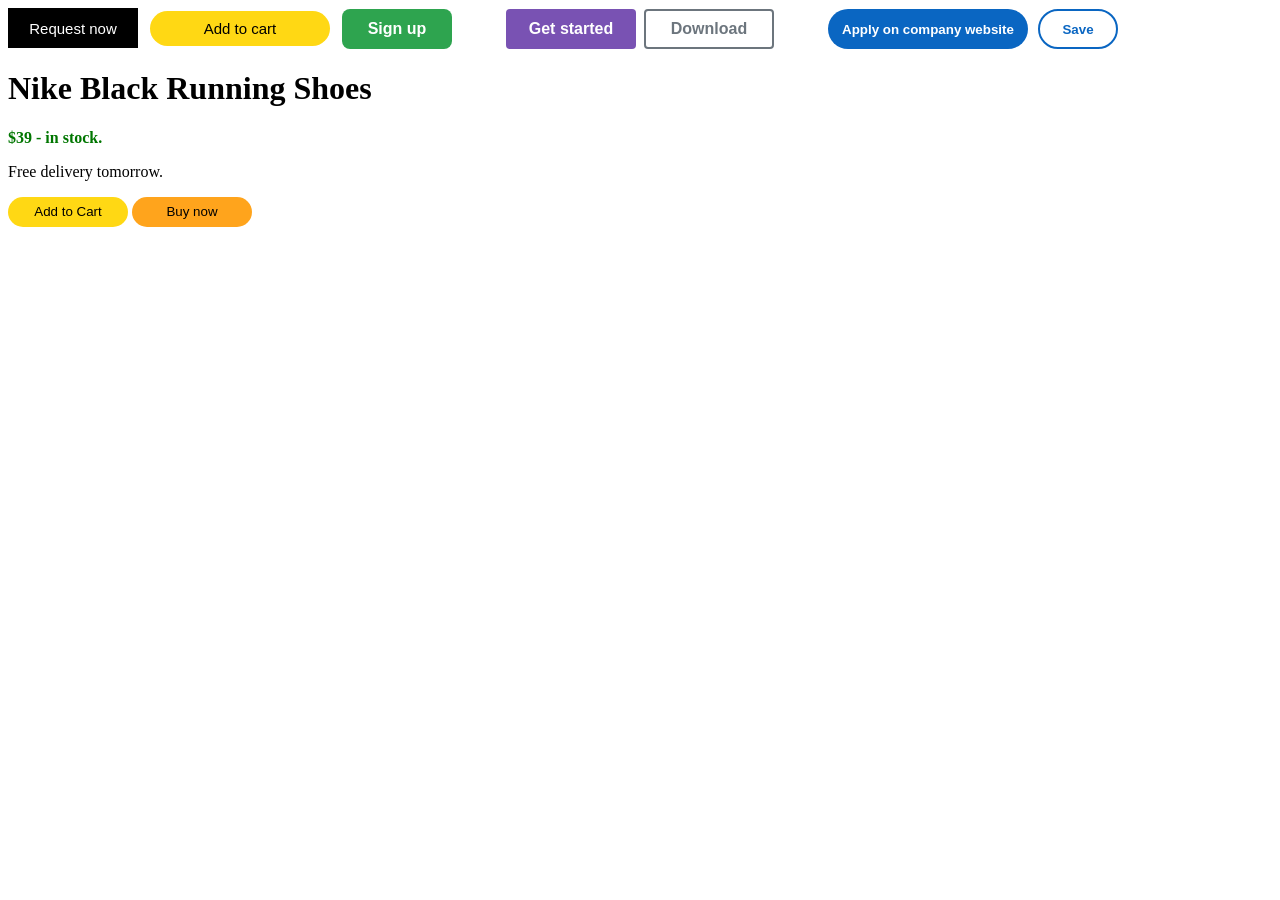
<file: index.html>
<!DOCTYPE html>
<html lang="es">
<head>
    <meta charset="UTF-8">
    <meta name="viewport" content="width=device-width, initial-scale=1.0">
    <title>Practica</title>
    <link rel="stylesheet" href="style.css">
</head>
<body>
    <button class="uber">Request now</button>
    <button class="amazon">Add to cart</button>
    <button class="github">Sign up</button>
    <button class="bs-start">Get started</button>
    <button class="bs-download">Download</button>
    <button class="linked-apply">Apply on company website</button>
    <button class="linked-save">Save</button>

    <h1 class="type">Nike Black Running Shoes</h1>
    <p class="price">$39 - in stock.</p>
    <p class="delivery">Free delivery tomorrow.</p>

    <button class="cart">Add to Cart</button>
    <button class="buy">Buy now</button>
</body>
</html>
</file>
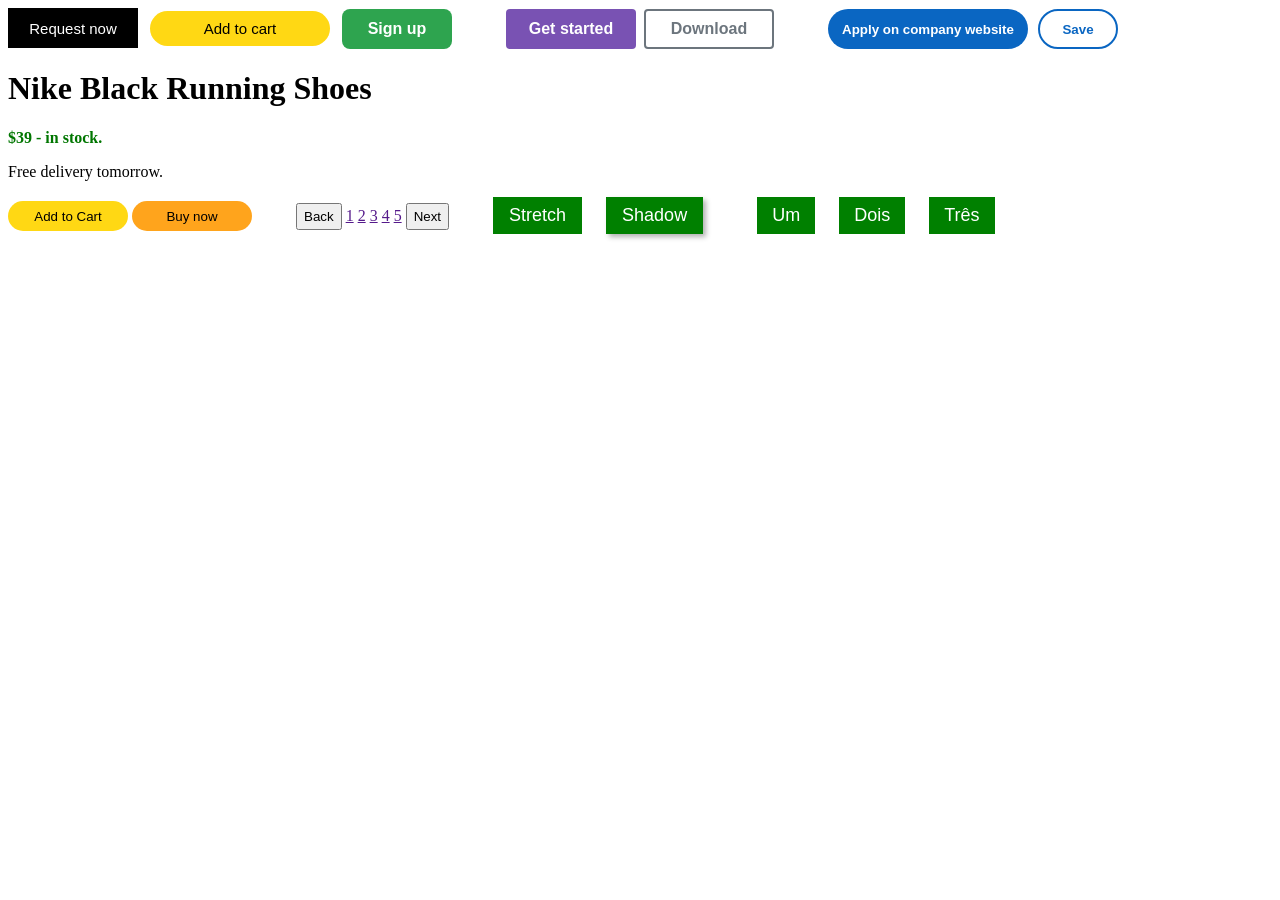
<file: buttons/index.html>
<!DOCTYPE html>
<html lang="es">
<head>
    <meta charset="UTF-8">
    <meta name="viewport" content="width=device-width, initial-scale=1.0">
    <title>Practica</title>
    <link rel="stylesheet" href="style.css">
</head>
<body>
    <button class="uber">Request now</button>
    <button class="amazon">Add to cart</button>
    <button class="github">Sign up</button>
    <button class="bs-start">Get started</button>
    <button class="bs-download">Download</button>
    <button class="linked-apply">Apply on company website</button>
    <button class="linked-save">Save</button>

    <h1 class="type">Nike Black Running Shoes</h1>
    <p class="price">$39 - in stock.</p>
    <p class="delivery">Free delivery tomorrow.</p>

    <button class="cart">Add to Cart</button>
    <button class="buy">Buy now</button>

    <button class="backb">Back</button>

    <a href="">1</a>
    <a href="">2</a>
    <a href="">3</a>
    <a href="">4</a>
    <a href="">5</a>

    <button class="nextb">Next</button>

    <button class="stretchb">Stretch</button>

    <button class="shadow">Shadow</button>

    <button class="uno">Um</button>
    <button class="uno">Dois</button>
    <button class="uno">Três</button>
</body>
</html>
</file>
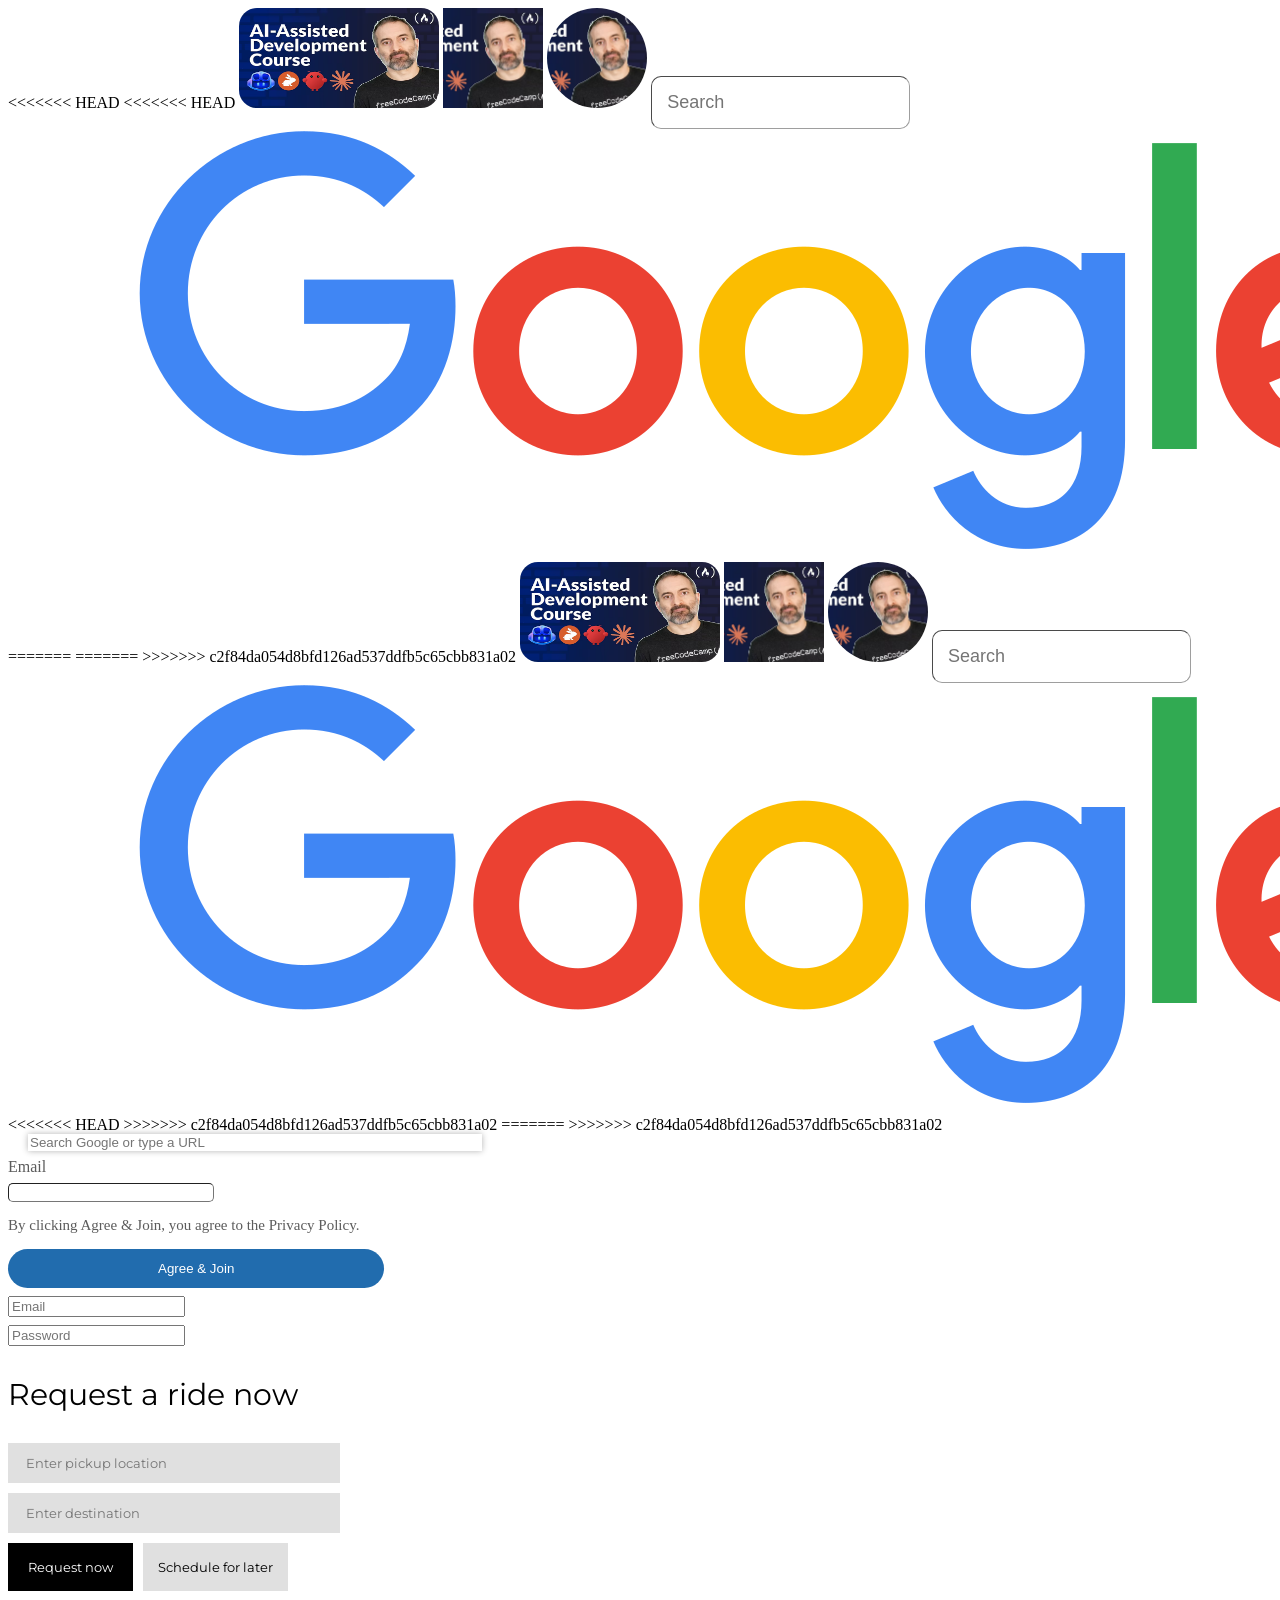
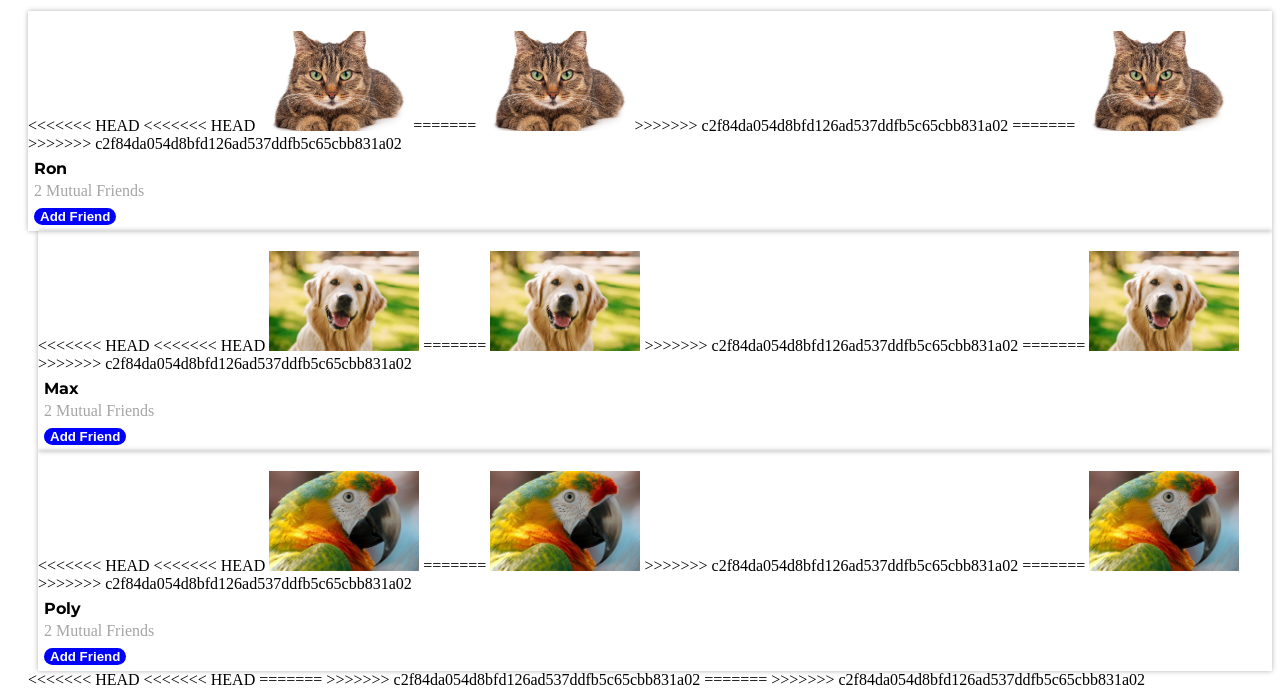
<file: practice-images/index.html>
<!DOCTYPE html>
<html lang="es">
<head>
    <meta charset="UTF-8">
    <meta name="viewport" content="width=device-width, initial-scale=1.0">
    <title>Imagenes</title>
    <link rel="stylesheet" href="style.css">
<<<<<<< HEAD
<<<<<<< HEAD
    <link rel="preconnect" href="https://fonts.googleapis.com">
<link rel="preconnect" href="https://fonts.gstatic.com" crossorigin>
<link href="https://fonts.googleapis.com/css2?family=Montserrat:ital,wght@0,100..900;1,100..900&display=swap" rel="stylesheet">
</head>
<body>
    <img class="esquinas-redondas" src="../miniaturas/min1.png" alt="Rounded Border">

    <img class="cuadrado" src="../miniaturas/min1.png" alt="Squared Border">

    <img class="redondo" src="../miniaturas/min1.png" alt="Circular">

    <input class="search-bar" type="text" placeholder="Search">

    <img class="logo-google" src="../miniaturas/googlelogo.png" alt="Logo Google">
=======
=======
>>>>>>> c2f84da054d8bfd126ad537ddfb5c65cbb831a02
</head>
<body>
    <img class="esquinas-redondas" src="/miniaturas/min1.png" alt="Rounded Border">

    <img class="cuadrado" src="/miniaturas/min1.png" alt="Squared Border">

    <img class="redondo" src="/miniaturas/min1.png" alt="Circular">

    <input class="search-bar" type="text" placeholder="Search">

    <img class="logo-google" src="/miniaturas/googlelogo.png" alt="Logo Google">
<<<<<<< HEAD
>>>>>>> c2f84da054d8bfd126ad537ddfb5c65cbb831a02
=======
>>>>>>> c2f84da054d8bfd126ad537ddfb5c65cbb831a02

    <input class="google-search" type="text" placeholder="Search Google or type a URL">

    <p class="email-text">
        Email
    </p>

    <input class="email-box" type="text">

    <p class="privacy-policy">
        By clicking Agree & Join, you agree to the Privacy Policy.
    </p>

    <button class="btn-agree">
        Agree & Join
    </button>

    <input class="email2-box" type="text" placeholder="Email">

    <input class="pass-box" type="password" name="Juan" id="1" placeholder="Password">

    <p class="uber-ride">
        Request a ride now
    </p>

    <input class="pickup-location" type="text" placeholder="Enter pickup location">

    <input class="destination" type="text" placeholder="Enter destination">

    <button class="request">
        Request now
    </button>

    <button class="schedule">
        Schedule for later
    </button>

<div class="friend-list">    
    <div class="div-cat">
<<<<<<< HEAD
<<<<<<< HEAD
        <img class="gato-img" src="../miniaturas/gato.png" alt="Gato">
=======
        <img class="gato-img" src="/miniaturas/gato.png" alt="Gato">
>>>>>>> c2f84da054d8bfd126ad537ddfb5c65cbb831a02
=======
        <img class="gato-img" src="/miniaturas/gato.png" alt="Gato">
>>>>>>> c2f84da054d8bfd126ad537ddfb5c65cbb831a02

        <p class="cat-name">
            Ron
        </p>

        <p class="mutual-friends">
            2 Mutual Friends
        </p>

        <button class="add-friend">
            Add Friend
        </button>
    </div>

    <div class="div-dog">
<<<<<<< HEAD
<<<<<<< HEAD
        <img class="dog-img" src="../miniaturas/perro.png" alt="Gato">
=======
        <img class="dog-img" src="/miniaturas/perro.png" alt="Gato">
>>>>>>> c2f84da054d8bfd126ad537ddfb5c65cbb831a02
=======
        <img class="dog-img" src="/miniaturas/perro.png" alt="Gato">
>>>>>>> c2f84da054d8bfd126ad537ddfb5c65cbb831a02

        <p class="dog-name">
            Max
        </p>

        <p class="mutual-friends2">
            2 Mutual Friends
        </p>

        <button class="add-friend2">
            Add Friend
        </button>
    </div>

    <div class="div-bird">
<<<<<<< HEAD
<<<<<<< HEAD
        <img class="bird-img" src="../miniaturas/loro.png" alt="Bird">
=======
        <img class="bird-img" src="/miniaturas/loro.png" alt="Bird">
>>>>>>> c2f84da054d8bfd126ad537ddfb5c65cbb831a02
=======
        <img class="bird-img" src="/miniaturas/loro.png" alt="Bird">
>>>>>>> c2f84da054d8bfd126ad537ddfb5c65cbb831a02

        <p class="bird-name">
            Poly
        </p>

        <p class="mutual-friends3">
            2 Mutual Friends
        </p>

        <button class="add-friend3">
            Add Friend
        </button>
    </div>
<<<<<<< HEAD
<<<<<<< HEAD

    
=======
>>>>>>> c2f84da054d8bfd126ad537ddfb5c65cbb831a02
=======
>>>>>>> c2f84da054d8bfd126ad537ddfb5c65cbb831a02
</div>
</body>
</html>
</file>
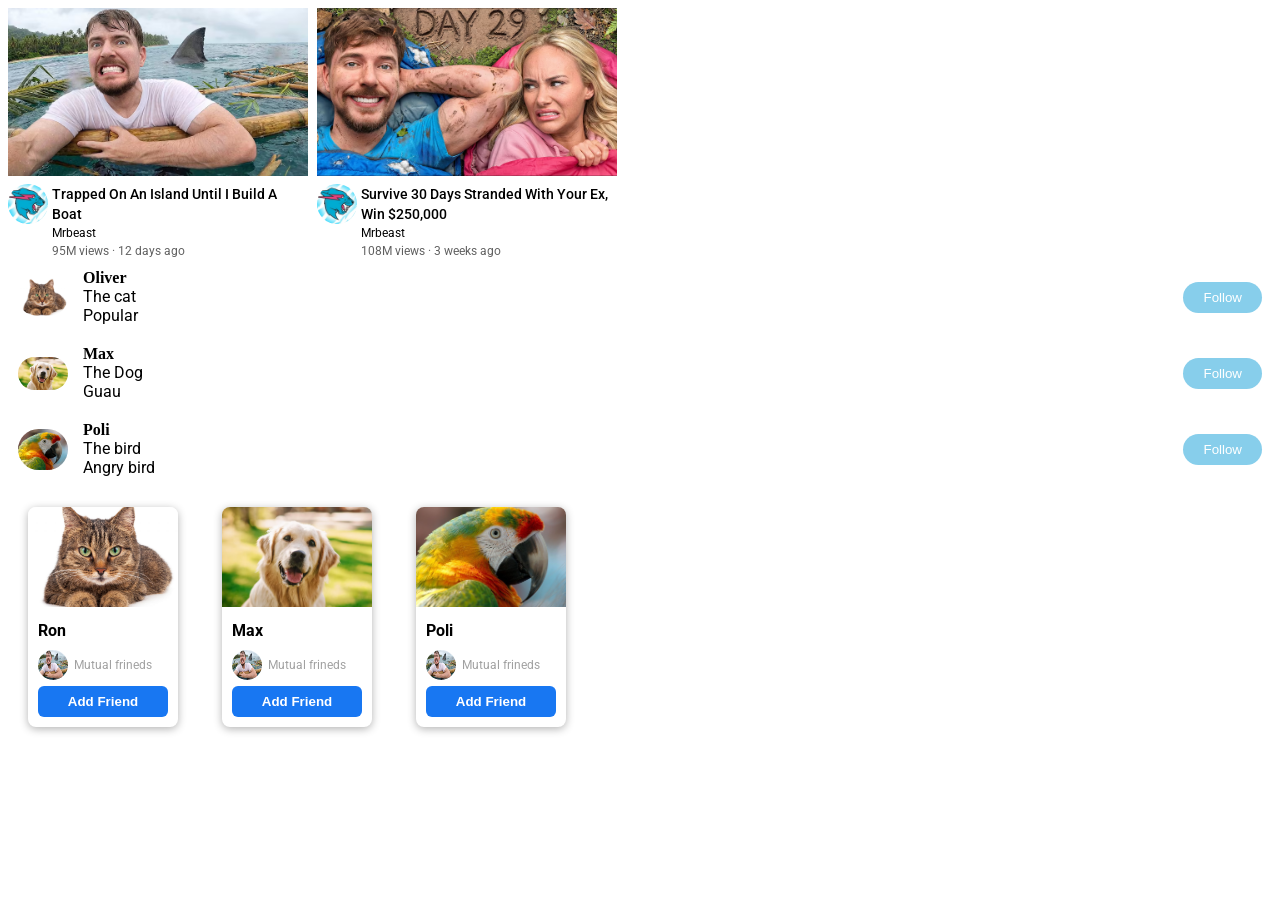
<file: yt-clone/index.html>
<!DOCTYPE html>
<html lang="en">
<head>
    <meta charset="UTF-8">
    <meta name="viewport" content="width=device-width, initial-scale=1.0">
    <title>YT CLONE</title>
    <link rel="stylesheet" href="style.css">
    <link rel="preconnect" href="https://fonts.googleapis.com">
    <link rel="preconnect" href="https://fonts.gstatic.com" crossorigin>
    <link href="https://fonts.googleapis.com/css2?family=Roboto:wght@400;500;700&display=swap" rel="stylesheet">

</head>
<body>
<div class="video-preview">
    <div class="thumbnail-row">
        <img class="thumbnail" src="../miniaturas/mrb.png" alt="Mrbeast">
    </div>
    <div>
        <div class="channel-picture">
            <img class="profile-picture" src="../miniaturas/mrb-profile.png" alt="Profile Picture">
        </div>
        <div class="video-info">
            <p class="video-title">
                Trapped On An Island Until I Build A Boat
            </p>
            <p class="video-author">
                Mrbeast
            </p>
            <p class="video-stats">
                95M views · 12 days ago
            </p>
        </div>
    </div>
</div>

<div class="video-preview">
    <div class="thumbnail-row">
        <img class="thumbnail" src="../miniaturas/mrb2.png" alt="Mrbeast">
    </div>
    <div>
        <div class="channel-picture">
            <img class="profile-picture" src="../miniaturas/mrb-profile.png" alt="Profile Picture">
        </div>
        <div class="video-info">
            <p class="video-title">
                Survive 30 Days Stranded With Your Ex, Win $250,000
            </p>
            <p class="video-author">
                Mrbeast
            </p>
            <p class="video-stats">
                108M views · 3 weeks ago
            </p>
        </div>
    </div>
</div>

<div class="user-row">
    <div class="user-info">
        <img class="animal-photos" src="../miniaturas/gato.png" alt="Oliver">
    <div>
        <strong>Oliver</strong>
        <p>The cat</p>
        <p>Popular</p>
    </div>
</div>
    <button class="follow-btn">Follow</button>
</div>

<div class="user-row">
    <div class="user-info">
            <img class="animal-photos" src="../miniaturas/perro.png" alt="Max">
        <div>
            <strong>Max</strong>
            <p>The Dog</p>
            <p>Guau</p>
        </div>
    </div>
        <button class="follow-btn">Follow</button>
</div>

<div class="user-row">
    <div class="user-info">
        <img class="animal-photos" src="../miniaturas/loro.png" alt="Poli">
    <div class="text-details">
        <strong>Poli</strong>
        <p>The bird</p>
        <p>Angry bird</p>
    </div>
</div>
    <button class="follow-btn">Follow</button>
</div>

<div class="box-friends">
    <div class="card-friends">
        <div class="foto-anim">
            <img class="foto-animal" src="../miniaturas/gato.png" alt="Gato">
        </div>
        <div class="card-content">
            <div class="nombre">
                <p class="nombre-animal">
                    Ron
                </p>
            </div>
            <div class="mutales">
                <img class="amigo-mrb" src="../miniaturas/mrb.png" alt="MrBist">
                <p class="mutuals">
                    Mutual frineds
                </p>
            </div>
            <div class="boton-amigo">
                <button class="agregar-friend">
                    Add Friend
                </button>
            </div>
        </div>
    </div>
</div>

<div class="box-friends">
    <div class="card-friends">
        <div class="foto-anim">
            <img class="foto-animal" src="../miniaturas/perro.png" alt="Gato">
        </div>
        <div class="card-content">
            <div class="nombre">
                <p class="nombre-animal">
                    Max
                </p>
            </div>
            <div class="mutales">
                <img class="amigo-mrb" src="../miniaturas/mrb.png" alt="MrBist">
                <p class="mutuals">
                    Mutual frineds
                </p>
            </div>
            <div class="boton-amigo">
                <button class="agregar-friend">
                    Add Friend
                </button>
            </div>
        </div>
    </div>
</div>

<div class="box-friends">
    <div class="card-friends">
        <div class="foto-anim">
            <img class="foto-animal" src="../miniaturas/loro.png" alt="Gato">
        </div>
        <div class="card-content">
            <div class="nombre">
                <p class="nombre-animal">
                    Poli
                </p>
            </div>
            <div class="mutales">
                <img class="amigo-mrb" src="../miniaturas/mrb.png" alt="MrBist">
                <p class="mutuals">
                    Mutual frineds
                </p>
            </div>
            <div class="boton-amigo">
                <button class="agregar-friend">
                    Add Friend
                </button>
            </div>
        </div>
    </div>
</div>
</body>
</html>
</file>
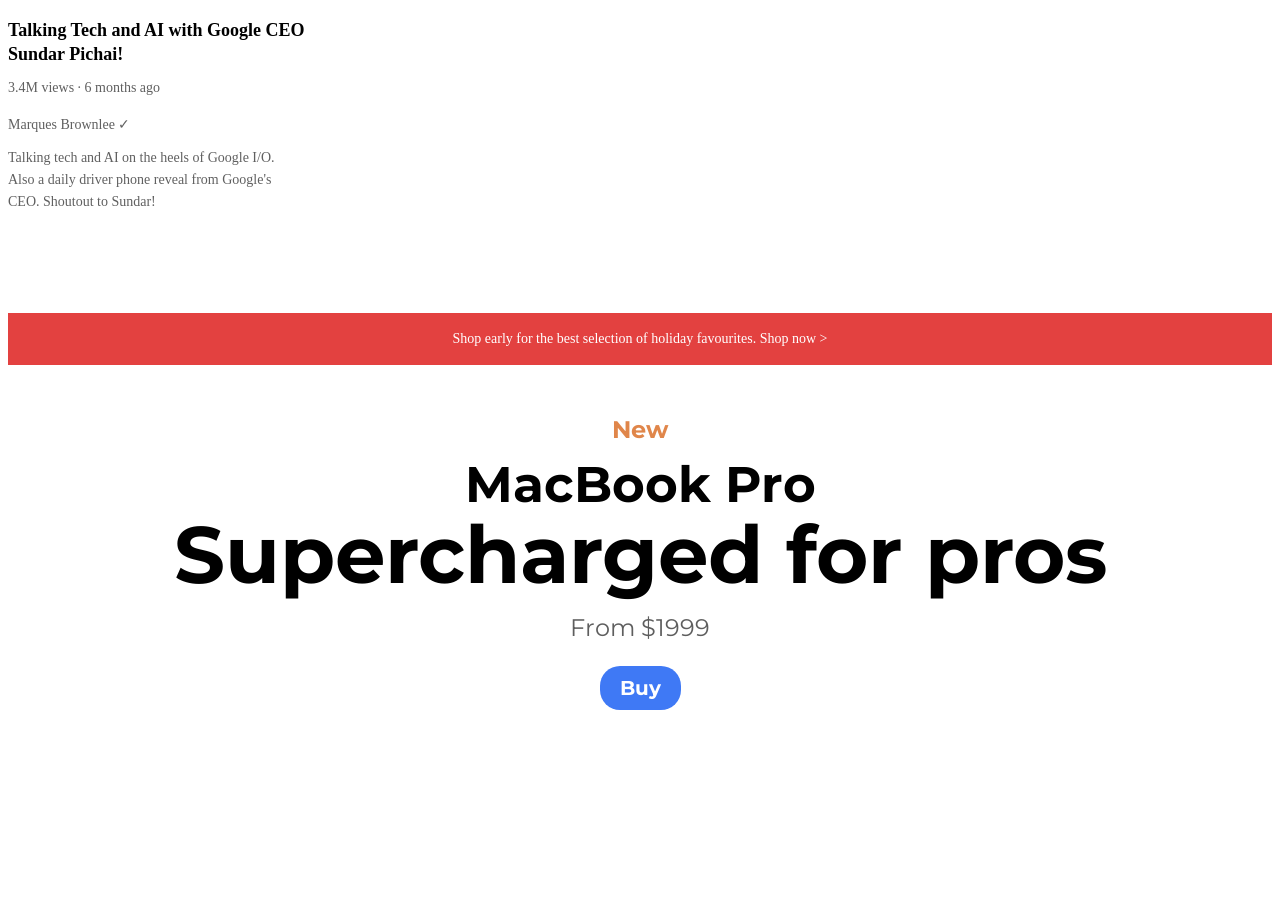
<file: text/text.html>
<!DOCTYPE html>
<html lang="en">
<head>
    <meta charset="UTF-8">
    <meta name="viewport" 
    content="width=device-width, initial-scale=1.0">
    <link rel="stylesheet" href="style.css">

    <link rel="preconnect" href="https://fonts.googleapis.com">
    <link rel="preconnect" href="https://fonts.gstatic.com" crossorigin>
    <link href="https://fonts.googleapis.com/css2?family=Montserrat:ital,wght@0,100..900;1,100..900&display=swap" rel="stylesheet">

    <title>Texto</title>
</head>
<body>
    <p class="video-title">
        Talking Tech and AI with Google CEO Sundar Pichai!
    </p>

    <p class="stats">
        3.4M views &#183; 6 months ago
    </p>

    <p class="author">
        Marques Brownlee &#10003;
    </p>

    <p class="topic">
        Talking tech and AI on the heels of Google I/O. Also a daily driver phone reveal from Google's CEO. Shoutout to Sundar!
    </p>

    <p class="apple-text">
        Shop early for the best selection of holiday favourites. <span class="refer">Shop now ></span>
    </p>

    <p 
        class="nuevo">New
    </p>

    <p class="typemac">
        MacBook Pro
    </p>

    <p class="features">
        Supercharged for pros
    </p>

    <p class="price">
        From $1999
    </p>

    <button class="comprar">
        Buy
    </button>
</body>
</html>
</file>
<file: style.css>
.uber {
    color: white;
    background-color: black;
    border-style: none;
    width: 130px;
    height: 40px;
    font-size: 15px;
    cursor: pointer;
}

.uber:hover {
    background-color: green;
}

.uber:active {
    opacity: 0.5;
}

.amazon {
    color: black;
    background-color: rgb(255, 216, 20);
    border-style: none;
    height: 35px;
    width: 180px;
    border-radius: 18px;
    font-size: 15px;
    margin-left: 8px;
    cursor: pointer;
}

.github {
    color: white;
    background-color: rgb(46, 164, 79);
    border-style: none;
    height: 40px;
    width: 110px;
    border-radius: 8px;
    font-weight: bold;
    font-size: 16px;
    margin-left: 8px;
    cursor: pointer;
}

.bs-start {
    color: white;
    font-weight: bold;
    font-size: 16px;
    border-style: none;
    background-color: rgb(121, 82, 179);
    height: 40px;
    width: 130px;
    border-radius: 4px;
    margin-left: 50px;
    cursor: pointer;
}

.bs-download {
    color: rgb(108, 117, 125);
    background-color: white;
    border-color: rgb(108, 117, 125);
    border-radius: 4px;
    border-style: solid;
    height: 40px;
    width: 130px;
    font-weight: bold;
    font-size: 16px;
    margin-left: 4px;
    cursor: pointer;
}

.linked-apply {
    color: white;
    background-color: rgb(10, 102, 194);
    border-style: none;
    border-radius: 100px;
    height: 40px;
    width: 200px;
    font-weight: bold;
    cursor: pointer;
    margin-left: 50px;
    transition: box-shadow 0.15s;
}

.linked-apply:hover {
    box-shadow: 5px 5px 10px black;

}

.linked-save {
    color: rgb(10, 102, 194);
    background-color: white;
    border-color: rgb(10, 102, 194);
    border-style: solid;
    border-radius: 40px;
    height: 40px;
    width: 80px;
    font-weight: bold;
    cursor: pointer;
    margin-left: 6px;
}

.linked-save:hover {
    background-color: rgb(10, 102, 194);
    color: white;
}

.price {
    color: rgb(0, 118, 0);
    font-weight: bold;
}

.cart {
    background-color: rgb(255, 216, 20);
    border-style: none;
    height: 30px;
    width: 120px;
    border-radius: 20px;
    cursor: pointer;
}

.cart:hover {
    opacity: 0.8;
}

.cart:active {
    opacity: 0.5;
}

.buy {
    background-color: rgb(255, 164, 28);
    border-style: none;
    height: 30px;
    width: 120px;
    border-radius: 20px;
    cursor: pointer;
    transition: opacity 0.3s;

}

.buy:hover {
    opacity: 0.8;
}

.buy:active {
    opacity: 0.5;
}
</file>
<file: buttons/style.css>
.uber {
    color: white;
    background-color: black;
    border-style: none;
    width: 130px;
    height: 40px;
    font-size: 15px;
    cursor: pointer;
}

.uber:hover {
    background-color: green;
}

.uber:active {
    opacity: 0.5;
}

.amazon {
    color: black;
    background-color: rgb(255, 216, 20);
    border-style: none;
    height: 35px;
    width: 180px;
    border-radius: 18px;
    font-size: 15px;
    margin-left: 8px;
    cursor: pointer;
}

.github {
    color: white;
    background-color: rgb(46, 164, 79);
    border-style: none;
    height: 40px;
    width: 110px;
    border-radius: 8px;
    font-weight: bold;
    font-size: 16px;
    margin-left: 8px;
    cursor: pointer;
}

.bs-start {
    color: white;
    font-weight: bold;
    font-size: 16px;
    border-style: none;
    background-color: rgb(121, 82, 179);
    height: 40px;
    width: 130px;
    border-radius: 4px;
    margin-left: 50px;
    cursor: pointer;
}

.bs-download {
    color: rgb(108, 117, 125);
    background-color: white;
    border-color: rgb(108, 117, 125);
    border-radius: 4px;
    border-style: solid;
    height: 40px;
    width: 130px;
    font-weight: bold;
    font-size: 16px;
    margin-left: 4px;
    cursor: pointer;
}

.linked-apply {
    color: white;
    background-color: rgb(10, 102, 194);
    border-style: none;
    border-radius: 100px;
    height: 40px;
    width: 200px;
    font-weight: bold;
    cursor: pointer;
    margin-left: 50px;
    transition: box-shadow 0.15s;
}

.linked-apply:hover {
    box-shadow: 5px 5px 10px black;

}

.linked-save {
    color: rgb(10, 102, 194);
    background-color: white;
    border-color: rgb(10, 102, 194);
    border-style: solid;
    border-radius: 40px;
    height: 40px;
    width: 80px;
    font-weight: bold;
    cursor: pointer;
    margin-left: 6px;
}

.linked-save:hover {
    background-color: rgb(10, 102, 194);
    color: white;
}

.price {
    color: rgb(0, 118, 0);
    font-weight: bold;
}

.cart {
    background-color: rgb(255, 216, 20);
    border-style: none;
    height: 30px;
    width: 120px;
    border-radius: 20px;
    cursor: pointer;
}

.cart:hover {
    opacity: 0.8;
}

.cart:active {
    opacity: 0.5;
}

.buy {
    background-color: rgb(255, 164, 28);
    border-style: none;
    height: 30px;
    width: 120px;
    border-radius: 20px;
    cursor: pointer;
    transition: opacity 0.3s;
    margin-right: 40px;

}

.buy:hover {
    opacity: 0.8;
}

.buy:active {
    opacity: 0.5;
}

.backb {
    padding: 4px 6px 4px 6px;
}

.nextb {
    padding: 4px 6px 4px 6px;
    margin-right: 40px;
}

.stretchb {
    border-style: none;
    background-color: green;
    font-size: 18px;
    padding: 8px 16px 8px 16px;
    color: white;
    transition: padding 0.3s;
    cursor: pointer;
}

.stretchb:hover {
    padding: 16px 31px 16px 31px;
    text-align: center;
}

.shadow {
    background-color: green;
    color: white;
    border: none;
    font-size: 18px;
    padding: 8px 16px 8px 16px;
    cursor: pointer;
    margin-left: 20px;
    margin-right: 40px;
    box-shadow: 3px 3px 5px rgba(0, 0, 0, 0.3);
}

.shadow:active {
    margin-top: 3px;
    margin-left: 23px;
    box-shadow: none;
}

.uno {
    border-style: none;
    background-color: green;
    color: white;
    border: none;
    cursor: pointer;
    font-size: 18px;
    padding: 8px 15px 8px 15px;
    margin-left: 10px;
    margin-right: 10px;
    font-size: 18px;
    
    transition: padding 0.3s,
    margin 0.15s;
}

.uno:hover {
    padding-left: 25px;
    padding-right: 25px;
    margin-right: 0px;
    margin-left: 0px;
}
</file>
<file: practice-images/style.css>
.esquinas-redondas {
    height: 100px;
    width: 200px;
    border-radius: 18px;
}

.cuadrado {
    height: 100px;
    width: 100px;
    object-fit: cover;
    object-position: right;
}


.redondo {
    height: 100px;
    width: 100px;
    object-fit: cover;
    object-position: right;
    border-radius: 50px;
}

.search-bar {
    border-radius: 10px;
    border-width: 1px;
    border-color: rgb(158, 158, 158);
    color: rgb(87, 87, 87);
    padding: 15px 10px 15px 15px;
    font-size: 18px;
}

.logo-google{
<<<<<<< HEAD
<<<<<<< HEAD
    width: 200px;
    display: block;
    margin-left: 160px;
=======
    width: 130px;
    display: block;
    margin-left: 130px;
>>>>>>> c2f84da054d8bfd126ad537ddfb5c65cbb831a02
=======
    width: 130px;
    display: block;
    margin-left: 130px;
>>>>>>> c2f84da054d8bfd126ad537ddfb5c65cbb831a02
    margin-bottom: 10px;
}

.google-search {
    margin-left: 20px;
<<<<<<< HEAD
<<<<<<< HEAD
    padding: 10px 20px 10px 15px;
    width: 450px;
=======
    padding: 10px 180px 10px 10px;
>>>>>>> c2f84da054d8bfd126ad537ddfb5c65cbb831a02
=======
    padding: 10px 180px 10px 10px;
>>>>>>> c2f84da054d8bfd126ad537ddfb5c65cbb831a02
    border-radius: 20px;
    border-style: none;
    box-shadow: 0 0px 6px rgba(0, 0, 0, 0.3);
    outline: none;
    display: block;
}

.email-text {
    color: rgb(92, 92, 92);
    line-height: 0px;
}

.email-box {
<<<<<<< HEAD
<<<<<<< HEAD
    padding: 8px 12px 8px 12px;
    width: 200px;
    outline: none;
    border-radius: 5px;
    border-width: 1px;
=======
    padding: 8px 180px 8px 20px;
    outline: none;
    border-radius: 5px;
>>>>>>> c2f84da054d8bfd126ad537ddfb5c65cbb831a02
=======
    padding: 8px 180px 8px 20px;
    outline: none;
    border-radius: 5px;
>>>>>>> c2f84da054d8bfd126ad537ddfb5c65cbb831a02
}

.privacy-policy {
    color: rgb(92, 92, 92);
    font-size: 15px;
}

.btn-agree {
    border-style: none;
    background-color: rgb(33, 108, 174);
    color: white;
    padding: 12px 150px;
    border-radius: 40px;
    cursor: pointer;
    outline: none;
}

.email2-box {
    display: block;
    margin-top: 8px;
    outline: none;
}

.pass-box {
    margin-top: 8px;
    display: block;
    outline: none;
}

.uber-ride {
    font-size: 30px;
    font-family: Montserrat;
}

.pickup-location {
    border-style: none;
    font-family: Montserrat;
    background-color: rgb(224, 224, 224);
    color: rgb(81, 81, 81);
    padding: 12px 130px 12px 18px;
    display: block;
}

.destination {
    border-style: none;
    font-family: Montserrat;
    background-color: rgb(224, 224, 224);
    color: rgb(81, 81, 81);
    padding: 12px 130px 12px 18px;
    margin-top: 10px;
    display: block;
}

.request {
    font-size: 13px;
    border-style: none;
    background-color: black;
    font-family: Montserrat;
    color: white;
    padding: 16px 20px 16px 20px;
    margin-top: 10px;
}    

.schedule {
    font-size: 13px;
    border-style: none;
    font-family: Montserrat;
    background-color: rgb(224, 224, 224);
    color: black;
    padding: 16px 15px 16px 15px;
    margin-left: 6px;
}

.div-cat {
    box-shadow: 0 0 5px rgba(0, 0, 0, 0.3);
    display: inline-block;
}

.gato-img {
    margin-top: 20px;
    height: 100px;
    width: 150px;
    object-fit: cover;
    object-position: center;
}

.cat-name {
    font-family: Montserrat;
    font-weight: bold;
    line-height: 0px;
    margin-left: 6px;
}

.mutual-friends {
    color: rgb(165, 165, 165);
    line-height: 0px;
    margin-top: 22px;
    margin-left: 6px;
}

.add-friend {
    border-style: none;
    background-color: blue;
    color: white;
    margin-top: 0px;
    font-weight: bold;
    border-radius: 10px;
    margin-bottom: 6px;
    margin-left: 6px;
    cursor: pointer;
}

.div-dog {
    box-shadow: 0 0 5px rgba(0, 0, 0, 0.3);
    display: inline-block;
    margin-left: 10px;
}

.dog-img {
    margin-top: 20px;
    height: 100px;
    width: 150px;
    object-fit: cover;
    object-position: center;
}

.dog-name {
    font-family: Montserrat;
    font-weight: bold;
    line-height: 0px;
    margin-left: 6px;
}

.mutual-friends2 {
    color: rgb(165, 165, 165);
    line-height: 0px;
    margin-top: 22px;
    margin-left: 6px;
}

.add-friend2 {
    border-style: none;
    background-color: blue;
    color: white;
    margin-top: 0px;
    font-weight: bold;
    border-radius: 10px;
    margin-bottom: 6px;
    margin-left: 6px;
    cursor: pointer;
}

.div-bird {
    box-shadow: 0 0 5px rgba(0, 0, 0, 0.3);
    display: inline-block;
    margin-left: 10px;
}

.bird-img {
    margin-top: 20px;
    height: 100px;
    width: 150px;
    object-fit: cover;
    object-position: center;
}

.bird-name {
    font-family: Montserrat;
    font-weight: bold;
    line-height: 0px;
    margin-left: 6px;
}

.mutual-friends3 {
    color: rgb(165, 165, 165);
    line-height: 0px;
    margin-top: 22px;
    margin-left: 6px;
}

.add-friend3 {
    border-style: none;
    background-color: blue;
    color: white;
    margin-top: 0px;
    font-weight: bold;
    border-radius: 10px;
    margin-bottom: 6px;
    margin-left: 6px;
    cursor: pointer;
}

.friend-list {
    margin-top: 20px;
    margin-left: 20px;
}
</file>
<file: yt-clone/style.css>
p {
    font-family: Roboto, Arial;
    margin-top: 0;
    margin-bottom: 0;
}

.thumbnail {
    width: 300px;
    display: block;
}

.video-title {
    font-size: 14px;
    font-weight: 500;
    line-height: 20px;
    margin-bottom: 2px;
}

.video-preview{
    width: 300px;
    display: inline-block;
    vertical-align: top;
    margin-right: 5px;
}

.channel-picture {
    display: inline-block;
    width: 40px;
    vertical-align: top;
}

.video-info {
    display: inline-block;
    width: 250px;
}

.profile-picture {
    width: 40px;
    border-radius: 50px;
}

.thumbnail-row {
    margin-bottom: 8px;
}

.video-autor,
.video-stats {
    font-size: 12px;
    color: rgb(96,96,96);
}

.video-author {
    margin-bottom: 4px;
    font-size: 12px;
}

.user-row {
display: flex;
align-items: center; /* Alineación vertical central */
justify-content: space-between; /* Separa info de botón */
padding: 10px;
}

.user-info {
display: flex;
align-items: center; /* Alinea la foto con el texto */
gap: 15px; /* Espacio entre foto y texto */
}

.follow-btn {
  /* Tus estilos de botón (color, bordes redondeados, etc.) */
padding: 8px 20px;
background-color: #87ceeb;
border-radius: 20px;
border: none;
color: white;
cursor: pointer;
}

.animal-photos {
    width: 50px;
    border-radius: 60px;
    align-items: center;
}

.foto-animal {
    height: 100%;
    width: 100%;
    object-fit: cover;
}

.amigo-mrb {
    width: 30px;
    height: 30px;
    border-radius: 60px;
}

.agregar-friend {
    background-color: #1877f2;
    color: white;
    border-style: none;
    font-weight: bold;
    width: 100%;
    border-radius: 6px;
    margin-top: 6px;
    padding: 8px 0;
    cursor: pointer;
}

.foto-anim {
    display: inline-block;
    height: 100px;
    width: 100%;
}

.card-friends {
    display: inline-block;
    width: 150px;
    margin: 20px;
    box-shadow: 0 2px 8px rgba(0, 0, 0, 0.3);
    border-radius: 8px;
    overflow: hidden;
}

.mutales {
    display: flex;
    align-items: center;
}

.nombre-animal {
    font-weight: bold;
    margin-bottom: 10px;
}

.mutuals {
    font-size: 12px;
    color: rgb(161, 161, 161);
    display: inline-block;
    margin-left: 6px;

}

.card-content {
    padding: 10px;
}

.box-friends {
    display: inline-block;
}
</file>
<file: text/style.css>
.p {
    font-family: Montserrat;
    margin-top: 0;
    margin-bottom: 0;
}

.video-title {
    font-weight: bold;
    font-size: 18px;
    width: 300px;
    line-height: 24px;
    margin-bottom: 5px;
}

.stats {
    font-size: 14px;
    color: rgb(96, 96, 96);
    margin-bottom: 20px;
}

.author {
    font-size: 14px;
    color: rgb(96, 96, 96);
}

.topic {
    font-size: 14px;
    color: rgb(96, 96, 96);
    width: 280px;
    line-height: 22px;
    margin-bottom: 100px;
}

.apple-text {
    margin-bottom: 50px;
    font-size: 14px;
    background-color: rgb(227, 65, 64);
    color: white;
    text-align: center;
    padding: 18px 0px 18px 0px;
}

.refer:hover {
    text-decoration: underline;
    cursor: pointer;
}

.nuevo {
    font-family: Montserrat;
    text-align: center;
    color: rgb(224, 134, 74);
    font-weight: bold;
    margin-bottom: 0px;
    font-size: 24px;
}

.typemac {
    font-family: Montserrat;
    text-align: center;
    font-weight: bold;
    font-size: 50px;
    margin-bottom: 0px;
    margin-top: 10px;
}

.features {
    font-family: Montserrat;
    text-align: center;
    font-weight: bolder;
    font-size: 80px;
    line-height: 80px;
    margin-top: 0px;
    margin-bottom: 0px;
}

.price {
    font-family: Montserrat;
    color: rgb(94, 94, 94);
    text-align: center;
    font-size: 24px;
    margin-top: 18px;
}

.comprar {
    font-family: Montserrat;
    background-color: rgb(63, 121, 245);
    color: white;
    border-style: none;
    padding: 10px 20px 10px 20px;
    border-radius: 20px;
    font-weight: bold;
    font-size: 20px;
    cursor: pointer;
    display: block;
    margin-left: auto;
    margin-right: auto;
}

.comprar:hover {
    box-shadow: 3px 3px 10px black
}
</file>
